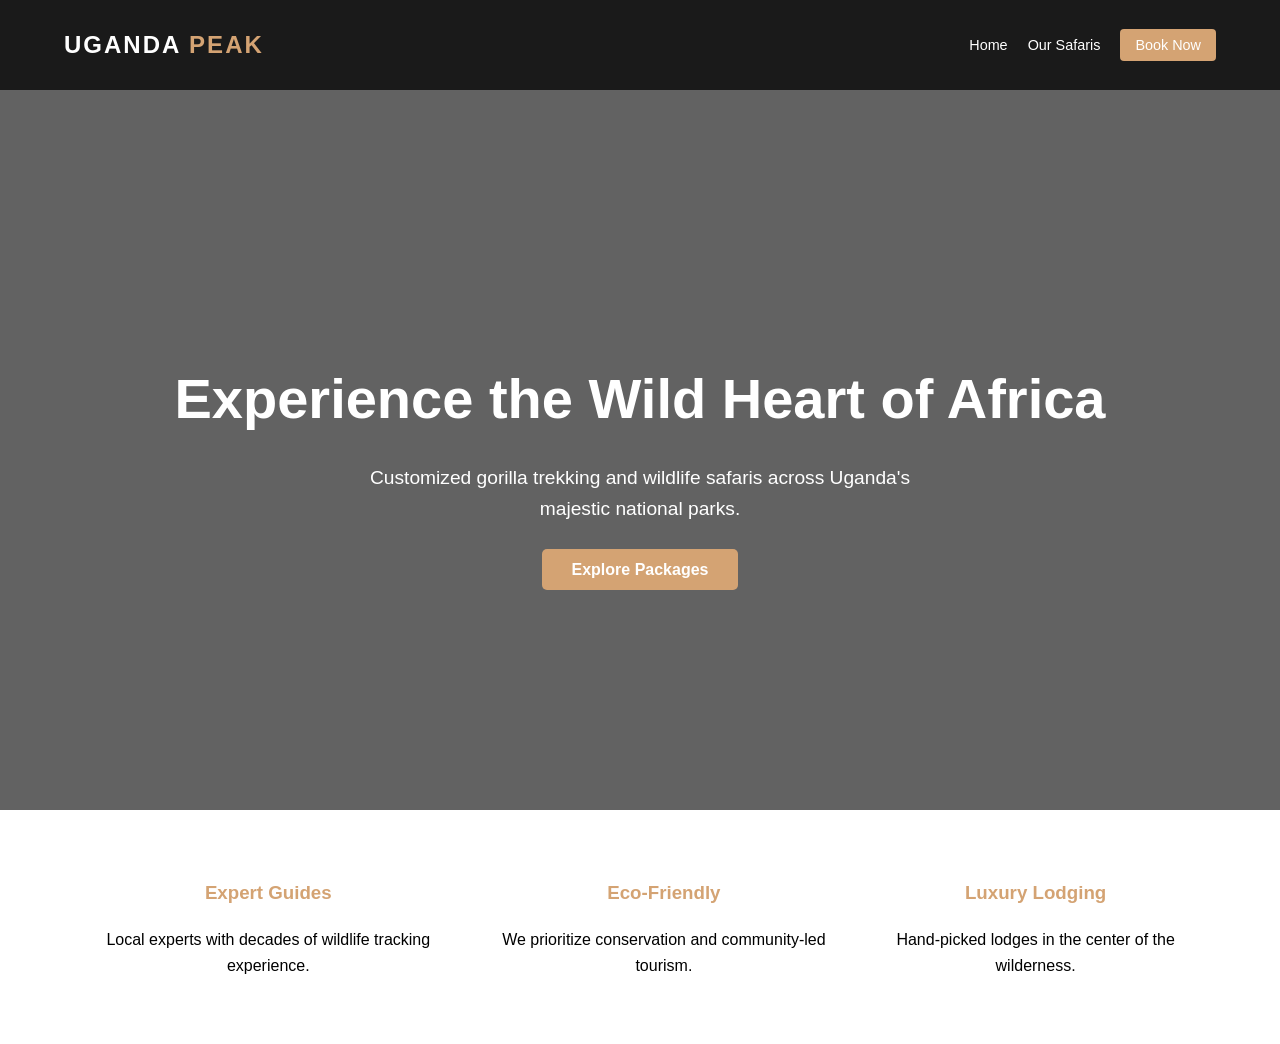
<file: index.html>
<!DOCTYPE html>
<html lang="en">
<head>
    <meta charset="UTF-8">
    <meta name="viewport" content="width=device-width, initial-scale=1.0">
    <title>Uganda Peak Safaris | Adventure Awaits</title>
    <link rel="stylesheet" href="style.css">
    <script src="https://identity.netlify.com/v1/netlify-identity-widget.js"></script>
</head>
<body>
    <nav>
        <div class="logo">UGANDA <span>PEAK</span></div>
        <ul>
            <li><a href="index.html">Home</a></li>
            <li><a href="safaris.html">Our Safaris</a></li>
            <li><a href="#" class="nav-btn">Book Now</a></li>
        </ul>
    </nav>

    <header class="hero">
        <div class="hero-content">
            <h1>Experience the Wild Heart of Africa</h1>
            <p>Customized gorilla trekking and wildlife safaris across Uganda's majestic national parks.</p>
            <a href="safaris.html" class="btn">Explore Packages</a>
        </div>
    </header>

    <section class="features">
        <div class="feature">
            <h3>Expert Guides</h3>
            <p>Local experts with decades of wildlife tracking experience.</p>
        </div>
        <div class="feature">
            <h3>Eco-Friendly</h3>
            <p>We prioritize conservation and community-led tourism.</p>
        </div>
        <div class="feature">
            <h3>Luxury Lodging</h3>
            <p>Hand-picked lodges in the center of the wilderness.</p>
        </div>
    </section>
    <script>
        if (window.netlifyIdentity) {
          window.netlifyIdentity.on("init", user => {
            if (!user) {
              window.netlifyIdentity.on("login", () => {
                document.location.href = "/admin/";
              });
            }
          });
        }
    </script>
</body>
</html>
</file>
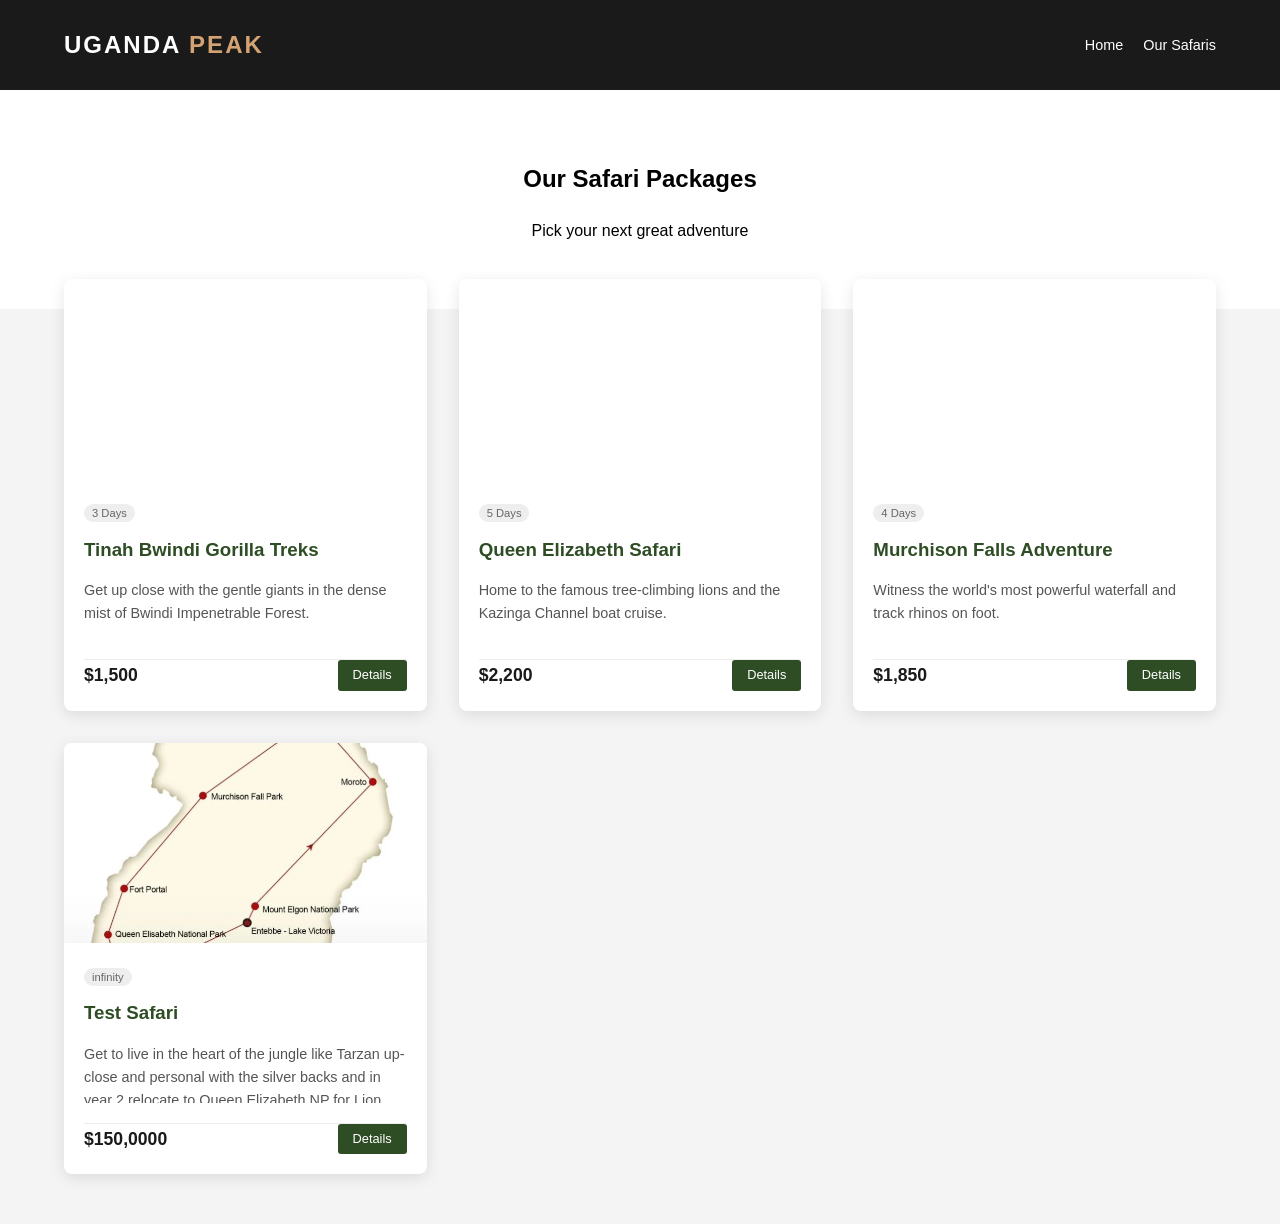
<file: safaris.html>
<!DOCTYPE html>
<html lang="en">
<head>
    <meta charset="UTF-8">
    <meta name="viewport" content="width=device-width, initial-scale=1.0">
    <title>Safari Packages | Uganda Peak</title>
    <link rel="stylesheet" href="style.css">
</head>
<body>
    <nav>
        <div class="logo">UGANDA <span>PEAK</span></div>
        <ul>
            <li><a href="index.html">Home</a></li>
            <li><a href="safaris.html">Our Safaris</a></li>
        </ul>
    </nav>

    <section class="safari-header">
        <h1>Our Safari Packages</h1>
        <p>Pick your next great adventure</p>
    </section>

    <section class="container">
        <div class="safari-grid" id="safari-grid">
            <!-- JavaScript will inject cards here -->
             <p>Loading adventures...</p>
        </div>
    </section>

    <script>
        async function fetchSafaris() {
            try {
                const response = await fetch('./data/safaris.json');
                const data = await response.json();
                const grid = document.getElementById('safari-grid');
                
                grid.innerHTML = ''; 
            
                // Extract array from data.safaris
                const packages = data.safaris || [];
            
                packages.forEach(item => {
                    const imageUrl = item.image.startsWith('http') ? item.image : `./${item.image}`;
                    
                    grid.innerHTML += `
                        <div class="card">
                            <div class="card-img" style="background-image: url('${imageUrl}')"></div>
                            <div class="card-body">
                                <span class="tag">${item.duration}</span>
                                <h3>${item.title}</h3>
                                <p>${item.description}</p>
                                <div class="card-footer">
                                    <span class="price">${item.price}</span>
                                    <a href="#" class="btn-sm">Details</a>
                                </div>
                            </div>
                        </div>
                    `;
                });
            } catch (error) {
                console.error("Error loading safaris:", error);
            }
        }
        fetchSafaris();
    </script>
</body>
</html>
</file>
<file: style.css>
:root {
    --primary: #2e4d25;
    --accent: #d4a373;
    --dark: #1a1a1a;
    --white: #ffffff;
    --gray: #f4f4f4;
}

body { font-family: 'Arial', sans-serif; margin: 0; line-height: 1.6; background: var(--gray); }

/* Navigation */
nav { display: flex; justify-content: space-between; align-items: center; padding: 1rem 5%; background: var(--dark); color: white; }
.logo { font-weight: bold; font-size: 1.5rem; letter-spacing: 2px; }
.logo span { color: var(--accent); }
nav ul { display: flex; list-style: none; gap: 20px; align-items: center; }
nav a { color: white; text-decoration: none; font-size: 0.9rem; }
.nav-btn { background: var(--accent); padding: 8px 15px; border-radius: 4px; }

/* Hero Section */
.hero { 
    height: 80vh; 
    background: linear-gradient(rgba(0,0,0,0.6), rgba(0,0,0,0.6)), url('https://images.unsplash.com/photo-1516426122078-c23e76319801?q=80&w=2000');
    background-size: cover; background-position: center;
    display: flex; align-items: center; justify-content: center; color: white; text-align: center;
}
.hero-content h1 { font-size: 3.5rem; margin-bottom: 1rem; }
.hero-content p { font-size: 1.2rem; margin-bottom: 2rem; max-width: 600px; margin-left: auto; margin-right: auto; }

/* Buttons */
.btn { background: var(--accent); color: white; padding: 12px 30px; text-decoration: none; border-radius: 5px; font-weight: bold; }
.btn-sm { background: var(--primary); color: white; padding: 5px 15px; text-decoration: none; border-radius: 3px; font-size: 0.8rem; }

/* Safari Grid */
.safari-header { text-align: center; padding: 50px 0; background: var(--white); }
.container { width: 90%; max-width: 1200px; margin: 0 auto; padding-bottom: 50px; }
.safari-grid { display: grid; grid-template-columns: repeat(auto-fit, minmax(300px, 1fr)); gap: 2rem; margin-top: -30px; }

.card { background: white; border-radius: 8px; overflow: hidden; box-shadow: 0 4px 15px rgba(0,0,0,0.1); transition: 0.3s; }
.card:hover { transform: translateY(-5px); }
.card-img { height: 200px; background-size: cover; background-position: center; }
.card-body { padding: 20px; }
.tag { font-size: 0.7rem; background: #eee; padding: 3px 8px; border-radius: 10px; color: #666; }
.card-body h3 { margin: 10px 0; color: var(--primary); }
.card-body p { font-size: 0.9rem; color: #555; height: 60px; overflow: hidden; }
.card-footer { display: flex; justify-content: space-between; align-items: center; margin-top: 20px; border-top: 1px solid #eee; pt: 15px; }
.price { font-weight: bold; color: var(--dark); font-size: 1.1rem; }

/* Features */
.features { display: flex; justify-content: space-around; padding: 50px 5%; background: var(--white); text-align: center; }
.feature h3 { color: var(--accent); }
</file>
